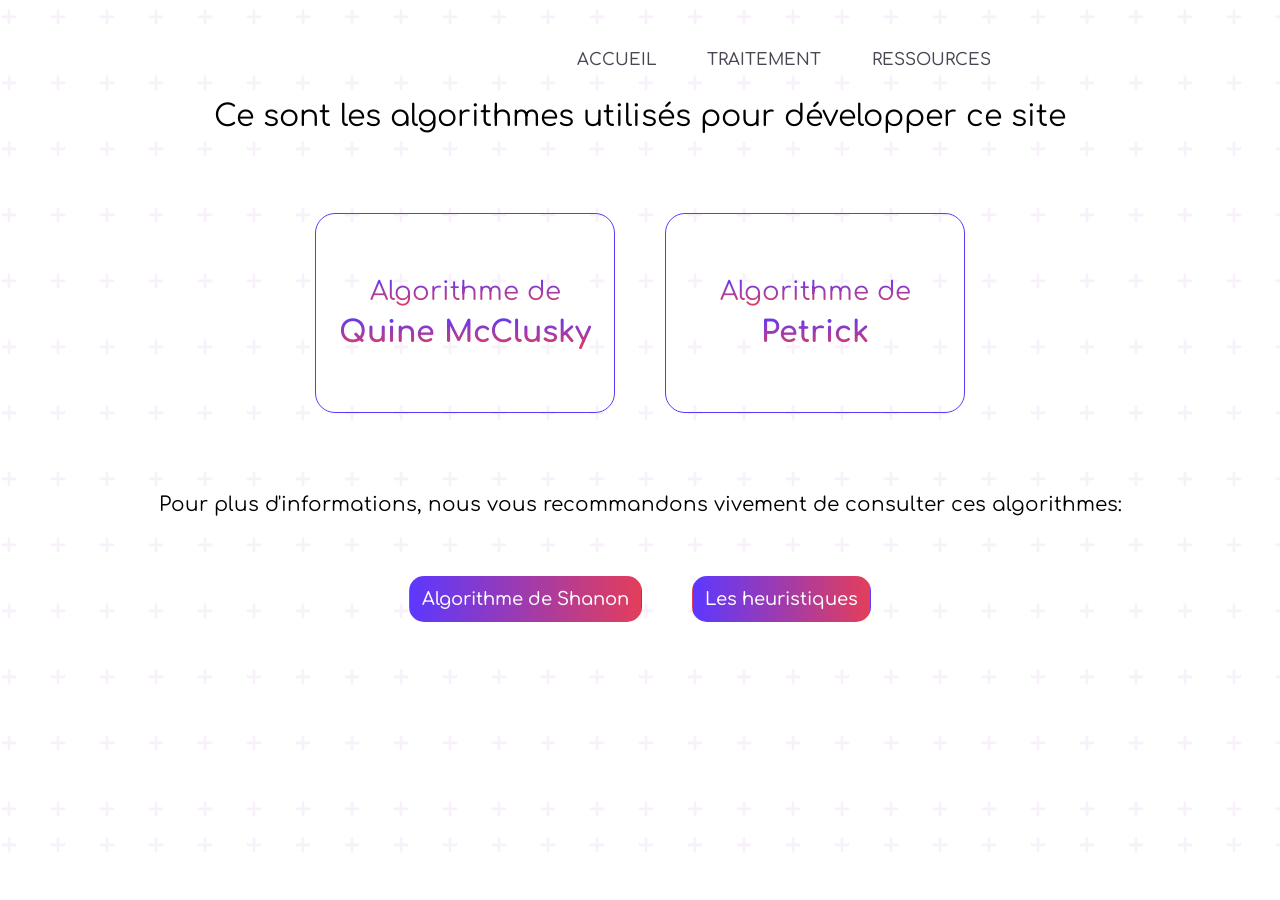
<file: Code source/Page ressource/index.html>
<!DOCTYPE html>
<html lang="en">
  <head>
    <meta charset="UTF-8" />
    <meta http-equiv="X-UA-Compatible" content="IE=edge" />
    <meta name="viewport" content="width=device-width, initial-scale=1.0" />
    <title>OPTIMUM-Ressources</title>
    <link rel="stylesheet" href="styles.css" />
  </head>
  <body>
    <nav class="navbar">
      <ul>
        <li><a href="../acceuil/accueil.html">ACCUEIL</a></li>
        <li><a href="../traitement/traitement.html">TRAITEMENT</a></li>
        <li><a href="../Page ressource/index.html">RESSOURCES</a></li>
      </ul>
    </nav>

    <div
      style="
        display: flex;
        flex-direction: column;
        justify-content: space-between;
        gap: 50px 0;
      "
    >
      <p style="font-size: 30px; text-align: center">
        Ce sont les algorithmes utilisés pour développer ce site
      </p>
      <div class="cards">
        <div id="cardOne" class="card">
          <p class="gradient-text text-algo">Algorithme de</p>
          <p class="gradient-text text-algo-name">Quine McClusky</p>
        </div>
        <div id="cardTwo" class="card">
          <p class="gradient-text text-algo">Algorithme de</p>
          <p class="gradient-text text-algo-name">Petrick</p>
        </div>
      </div>
      <p style="font-size: 20px; text-align: center; margin-top: 30px">
        Pour plus d'informations, nous vous recommandons vivement de consulter
        ces algorithmes:
      </p>
      <div class="buttons">
        <a
          href="https://fr.wikipedia.org/wiki/Codage_de_Shannon-Fano#:~:text=Le%20codage%20de%20Shannon%2DFano,optimal%2C%20contrairement%20%C3%A0%20ce%20dernier."
          id="btnTwo"
          class="btn-gradient"
          style="text-decoration: none"
          >Algorithme de Shanon</a
        >
        <a
          href="https://www.polytech.umontpellier.fr/pravo/cours/Synthese/Diaporam6-pdf/syn2_optimisation.pdf"
          id="btnOne"
          class="btn-gradient"
          style="text-decoration: none"
          >Les heuristiques</a
        >
      </div>
    </div>

    <!-- The Modal -->
    <div id="myModalOne" class="modal">
      <!-- Modal content -->
      <div class="modal-content">
        <p class="modal-algo modal-algo">Algorithme de</p>
        <p class="gradient-text modal-algo-name">Quine-McCuluskey</p>
        <p>
          <br /><br />
          &nbsp &nbsp &nbsp La procédé
          <span style="color: rgba(92, 56, 255, 1)">Quine-McCluskey</span> (ou
          procédé selon la impliquants premiers) est l'algorithme développé par
          Willard Van Orman Quine et Edward McCluskey qui est utilisé dans
          combinant réseaux en deux niveaux de logique à la minimisation d'une
          fonction booléenne n les variables. La méthode est fonctionnellement
          identique à la Karnaugh, mais sa forme de tableau rend plus efficace à
          apporter à l'ordinateur; en outre, il offre également un moyen
          déterministe pour tester la minimisation d'une fonction booléenne.
          <br />
          <br />
          Le procédé comprend deux étapes: <br />

          &nbsp &nbsp &nbsp 1- Identifier tous impliquants premiers de la
          fonction. <br />
          &nbsp &nbsp &nbsp 2- Ramenez les impliquants premiers d'une table pour
          obtenir la première fonction essentielle impliquante. <br /><br />

          <span>COMPLEXITÉ:</span> <br />
          &nbsp &nbsp &nbsp Bien qu'il soit plus pratique que les cartes
          Karnaugh pour les fonctions avec plus de 4 variables, la méthode
          Quine-McCluskey a cependant une gamme limitée d'utilisation, car le
          problème que les résout algorithme (la satisfiabilité booléenne) est
          NP-dur: Son exécution pousse de façon exponentielle comme le nombre
          d'entrées. On peut montrer que pour une fonction n les variables de la
          limite supérieure du nombre d'impliquants premiers est 3n/n. si n = 32
          il peut y avoir plus de 6,5 * 10^15 impliquants premiers. Par
          conséquent, les fonctions avec un grand nombre de variables booléennes
          doivent être réduites au minimum par des méthodes heuristiques, tels
          que le minimiseur logique Espresso (logique heuristique Espresso
          minimiseur). <br /><br />

          <span>MÉTHODE:</span> <br />
          &nbsp &nbsp &nbsp La méthode consiste en deux phases principales: la
          recherche des impliquants premiers et la recherche ultérieure de la
          couverture optimale. Considérons la minimisation sous forme de somme
          de produits (SOP également connu, d'après le sigle Somme des
          produits), Mais le tout est facilement extensible à la forme du
          produit des sommes (ou POS, produit des sommes). <br />
          &nbsp &nbsp &nbsp Dans la première phase est applique systématiquement
          la simplification du type: <br />
          à savoir la distributivité du produit par rapport à la somme, où P
          indique un produit terme (minterm). De toute évidence, le procédé est
          également extensible à des fonctions non complètement spécifiés et
          également à des circuits à sorties multiples. La première phase
          comprend les étapes consistant à: <br />
          &nbsp &nbsp &nbsp 1- tous les tableaux minterms de la fonction sous
          forme binaire, dans l'ordre croissant en ce qui concerne la table de
          vérité. <br />
          &nbsp &nbsp &nbsp 2- comparer entre eux tous les termes de façon
          exhaustive: elle simplifie les termes qui diffèrent par un seul bit
          (distance de Hamming de unitaire) et la marque, car ils ont contribué
          à la création d'un implicant. <br />
          &nbsp &nbsp &nbsp 3- puis créer une nouvelle table avec tous les
          termes de l'article qui sont délimités à partir de la première table,
          puis répéter l'étape 2). <br />
          &nbsp &nbsp &nbsp 4- le processus se termine lorsque vous ne pouvez
          plus faire des réductions. <br />
          &nbsp &nbsp &nbsp Au point de la construction de la table, il est
          facile de voir que nous ne comparons pas nécessairement tous les
          termes entre eux, mais en fait que les termes adjacents qui diffèrent
          par un seul bit dans le tableau 1. regrouper ensuite les termes qui
          ont un nombre égal de 1 dans le minterm. <br /><br />
          <span>exemple</span> <br />
          Que ce soit en raison de la fonction suivante: <br /><br />
          <span style="color: rgba(92, 56, 255, 1)"
            >Étape 1: la première table référençant</span
          >
          <br />
          <img src="img/Tab1.JPG" alt="Tab1" /> <br />
          <span style="color: rgba(92, 56, 255, 1)">Étape 2: Comparaison</span>
          <br />
          &nbsp &nbsp &nbsp Nous voyons de la table que le minterm 1 ne doit
          être comparée à la minterm 9, qui a deux 1 dans son produit et non
          avec les autres qui diffèrent par deux bits. En comparant les minterm
          avec 1 à 9, nous voyons que ne diffèrent que dans le premier bit: la
          première ligne de la table suivante doit donc simplifier -001
          précisément le premier bit. La comparaison de 1 à 12 ne sont pas
          compatibles car les deux minterms diffèrent pas par un seul bit. A
          l'inverse 9 compare à 11 et 13, mais pas avec 14 et 12 contre 13 et 14
          mais pas avec 11. Enfin, 11, 13, 14 sont confrontés à 15. Le résultat
          final est indiqué dans le tableau suivant: <br />
          <img src="img/Tab2.JPG" alt="Tab2" /> <br />
          <span style="color: rgba(92, 56, 255, 1)"
            >Étape 2: Réduction encore</span
          >
          <br />
          &nbsp &nbsp &nbsp Bien sûr, nous devons réduire encore aussi longtemps
          que vous le pouvez. Dans ce cas, nous ne pouvons comparer avec 9,11
          13,15 qui diffèrent pour le second bit et 12,13 avec 14,15 qui ne
          diffèrent que dans le troisième bit: <br />
          <img src="img/Tab3.JPG" alt="Tab3" /> <br />
          <span style="color: rgba(92, 56, 255, 1)"
            >Étape 3: la première sélection impliquant</span
          >
          <br />
          &nbsp &nbsp &nbsp À ce stade, aucune autre réduction possible.
          <br /><br />
          <span>COUVERTURE:</span> <br />
          &nbsp &nbsp &nbsp La deuxième étape concerne les impliquants de choix
          optimal. Pour ce faire, nous construisons une table ladite table de
          couverture qui consiste en une matrice dans laquelle les indices de
          ligne représentant les premiers impliquants identifiés, alors que les
          indices des colonnes représentent tous les minterms de la fonction. La
          couverture des éléments tableau sont cases marquées 1 si ce qui
          implique Il couvre la j-ème minterm, ils sont par ailleurs 0. Sinon,
          il vous suffit d'utiliser un « x » pour identifier que celui de la
          table. <br />
          <img src="img/Tab4.JPG" alt="Tab4" /> <br /><br />
          <span>exemple</span> <br />
          <img src="img/Tab5.JPG" alt="Tab5" /> <br /><br />
          Apartir de la table, on peut déduire la forme canonique la fonction
          sous la forme de somme de produits (disjonctive) en ajoutant
          simplement le minterms avec une sortie « 1 » (mais en omettant ceux
          avec une sortie ne se soucient pas "-"). <br />
          La fonction, bien sûr, ne sont pas en forme minimale. Ainsi, pour
          réduire au minimum, sont présentés sur une table tous les minterms
          avec sortie « 1 » (incluant également ceux qui ont le ne se soucient
          pas en tant que sortie), les trier dans des classes en fonction du
          nombre de présents « 1 » dans chaque minterm:
          <img src="img/Tab6.JPG" alt="Tab6" /> <br /><br />
          À ce stade, vous pouvez commencer à combiner les minterms ensemble. Si
          deux minterms, appartenant à différentes classes, une distance de
          Hamming égal à 1 (à savoir diffèrent par une seule variable), alors
          ils peuvent être joints, en insérant dans la variable se trouve pas
          dans une commune ne se soucient pas. Les minterms qui ne peuvent être
          combinés entre eux sont indiqués dans l'exemple d'un astérisque ( « *
          »). Une fois épuisé toutes les impliquants du 4ème ordre, il est passé
          à la simplification possible de celles du 3e ordre, où dans ce cas
          doivent être reliés entre eux avec les minterms Hamming distance égale
          à 2. A la fin, nous arrivons à la table suivante: <br />
          <img src="img/Tab7.JPG" alt="Tab7" /> <br /><br />
          <span style="color: rgba(92, 56, 255, 1)"
            >Étape 2: la première table référençant</span
          >
          <br />
          Une fois la recherche des impliquants premiers, ceux-ci sont présentés
          dans un tableau, l'écriture sur les lignes et les colonnes impliquant
          les minterms. <br />
          <img src="img/Tab8.JPG" alt="Tab8" /> <br /><br />
          Afin de procéder au choix de la toiture appliquer les critères
          suivants: <br />

          &nbsp &nbsp &nbsp - Ligne de dominance: la ligne i domine la ligne j
          si le sous-entendu Pi couvre toutes les minterms qui couvre le plus Pj
          impliquant au moins un. <br />
          &nbsp &nbsp &nbsp - Colonne de dominance: La s colonne domine la
          colonne j si la mj minterm est couvert par les impliquant qui me a
          couvert au moins un plus. <br />
          &nbsp &nbsp &nbsp - Choix de l'implicant essentiel : Un sous-entendu
          est appelée essentiel si un marquage apparaissant dans une colonne est
          recouverte d'une seule ligne. Dans ce cas, comportant l'addition de
          toutes les couvertures et vous supprimez la ligne et toutes les
          colonnes dans lesquelles il y a un dell'implicante.Nell'esempio
          marquant la première sous-entendu est essentiel, car il est le seul à
          couvrir minterm 4.Le en va de même pour le second sous-entendu que
          couvre la minterm 9 et pour le quatrième sous-entendu que le couvre
          minterm 15. <br />
          Dans ce cas, le troisième impliquant l'ancien peut être couvert par le
          second, le premier et le quatrième, il est donc pas indispensable.
          Dans certains cas, des situations surgissent où les cartes cycliques
          ne sont pas présentes conditions de domination ni de essentialité, qui
          devraient être utilisés pour d'autres procédures de simplification.
          Une façon systématique et efficace est représenté par Procédé de
          Petrick. Dans cet exemple, la première impliquant coinvologono
          essentiel tous minterms, donc il n'y a pas besoin de combiner
          l'essentiel avec ceux impliquant non essentiels. <br />

          &nbsp &nbsp &nbsp Les équations dérivées sont fonctionnellement
          équivalents équation d'origine. <br />

          <br /><br />&nbsp &nbsp &nbsp<span>SOURCE:</span>
          <a href="https://boowiki.info"> BookWiki</a><br />
        </p>
      </div>
    </div>

    <div id="myModalTwo" class="modal">
      <!-- Modal content -->
      <div class="modal-content">
        <p class="modal-algo">Algorithme de</p>
        <p class="gradient-text modal-algo-name">Petrick</p>
        <br /><br />
        <p>
          &nbsp &nbsp &nbsp La procédé de
          <span style="color: rgba(92, 56, 255, 1)">Petrick</span> est une
          résolution de l'algorithme minterms contenue dans une table de ce qui
          implique première formée avec le Procédé Quine-McCluskey. Cette
          méthode, ce qui simplifie la couverture de transposition sous forme
          algébrique, il est peu pratique pour les très grandes tables, car il
          évalue toutes les solutions possibles, mais il est facilement
          réalisable dans un ordinateur à l'aide d'algorithmes branch and bound.
          <br />
          <br />
          Le procédé fonctionne en procédant comme suit: <br />

          &nbsp &nbsp &nbsp 1- Réduction des impliquants premiers de la table en
          supprimant les lignes contenant des impliquants premiers essentiels
          (et leurs colonnes respectives) <br />
          &nbsp &nbsp &nbsp 2- Le marquage des lignes de la table réduite (, , ,
          , etc.) <br />
          &nbsp &nbsp &nbsp 3- Construction d'une fonction logique cela est vrai
          lorsque toutes les colonnes sont couvertes ( Il est constitué par un
          produit de sommes, dans lequel chaque terme de la somme est de la
          forme , quand représenter une rangée qui couvre la colonne ) <br />
          &nbsp &nbsp &nbsp 4- Minimisation des en somme de produits en
          appliquant l'équivalence (Chaque terme dans le résultat est une
          solution, qui est un ensemble de lignes qui couvre tous les minterms
          du tableau) <br />
          &nbsp &nbsp &nbsp 5- Détermination des solutions minimales identifiant
          les termes qui contiennent le moins de impliquants premiers <br />
          &nbsp &nbsp &nbsp 6- Comptez le nombre de littéraux dans chacune
          impliquant d'abord des termes trouvés précédemment et la recherche du
          nombre total de littéraux <br />
          &nbsp &nbsp &nbsp 7- La sélection des termes formés par le plus petit
          nombre de littéraux et d'écrire les sommes correspondantes des
          impliquants premiers. <br />
          <br />
          <span>exemple</span> <br />
          Supposons qu'il veut réduire la fonction suivante: <br />

          en utilisant la Procédé Quine-McCluskey Vous arrivez à la table
          suivante de impliquants premiers:
          <img src="img/Tab9.JPG" alt="Tab9" /> <br /><br />

          &nbsp &nbsp &nbsp Sur la base de la coque marquée par un X dans le
          tableau ci-dessus, nous pouvons obtenir le produit suivant des sommes
          des lignes, où les lignes sont ajoutées et les colonnes multipliées:
          <br />
          Utilisation de la distribution de biens et: équivalences <br />

          &nbsp &nbsp &nbsp l'expression précédente est simplifiée et
          transformée en une somme de produits comme suit: <br />
          En appliquant l'équivalence: <br />

          &nbsp &nbsp &nbsp l'expression est encore réduite, devenant ainsi:
          <br />

          &nbsp &nbsp &nbsp À ce stade, nous choisissons les produits avec le
          moins de termes, qui, dans cet exemple sont: <br />

          &nbsp &nbsp &nbsp Enfin, nous choisissons les termes avec le moins
          nombre total de littéraux; Par conséquent, les deux produits se
          développent à la fois dans le littéral 6 Total. <br />

          <br /><br />&nbsp &nbsp &nbsp<span>SOURCE:</span>
          <a href="https://boowiki.info"> BookWiki</a><br />
        </p>
      </div>
    </div>

    <script src="./script.js"></script>
  </body>
</html>
</file>
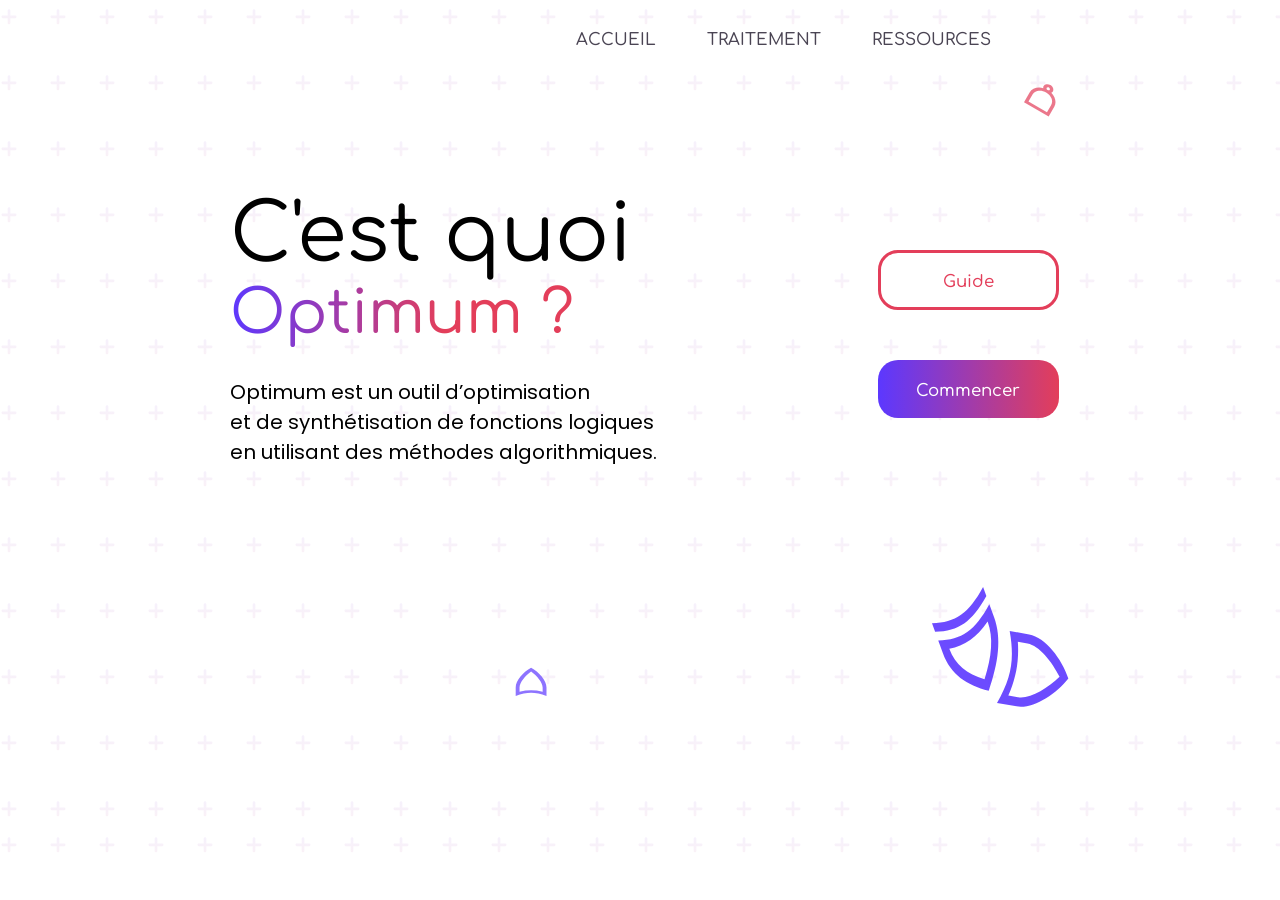
<file: Produit final/OPTIMUM.html>
<!DOCTYPE html>
<html lang="en">
  <head>
    <title>OPTIMUM-Accueil</title>
    <link rel="stylesheet" href="../Code source/acceuil/styles/style.css" />
    <link
      href="https://fonts.googleapis.com/css2?family=Comfortaa:wght@500&display=swap"
      rel="stylesheet"
    />
    <link
      href="https://fonts.googleapis.com/css2?family=Comfortaa:wght@500&family=Poppins:wght@500&display=swap"
      rel="stylesheet"
    />
  </head>
  <body>
    <header>
      <ul>
        <li><a href="../Code source/acceuil/accueil.html">ACCUEIL</a></li>
        <li>
          <a href="../Code source/traitement/traitement.html">TRAITEMENT</a>
        </li>
        <li>
          <a href="../Code source/Page ressource/index.html">RESSOURCES</a>
        </li>
      </ul>
    </header>
    <img id="or2" src="../Code source/acceuil/images/or.svg" />
    <img id="nand" src="../Code source/acceuil/images/nand.svg" />
    <div id="main">
      <img id="nand2" src="../Code source/acceuil/images/nand.svg" />
      <div id="title">
        <div id="title1">C'est quoi</div>
        <div id="title2">Optimum ?</div>
        <div id="title3">Optimum est un outil d’optimisation</div>
        <div id="title3">et de synthétisation de fonctions logiques</div>
        <div id="title3">en utilisant des méthodes algorithmiques.</div>
      </div>
      <div id="video">
        <div id="bouton">
          <a href="../Code source/guide/guide.html">Guide</a>
        </div>
        <div id="bouton2">
          <a href="../Code source/traitement/traitement.html">Commencer</a>
        </div>
      </div>
    </div>
    <div id="portes">
      <img id="porte" src="../Code source/acceuil/images/Group 110.svg" />
      <img id="or" src="../Code source/acceuil/images/or.svg" />
    </div>
  </body>
</html>
</file>
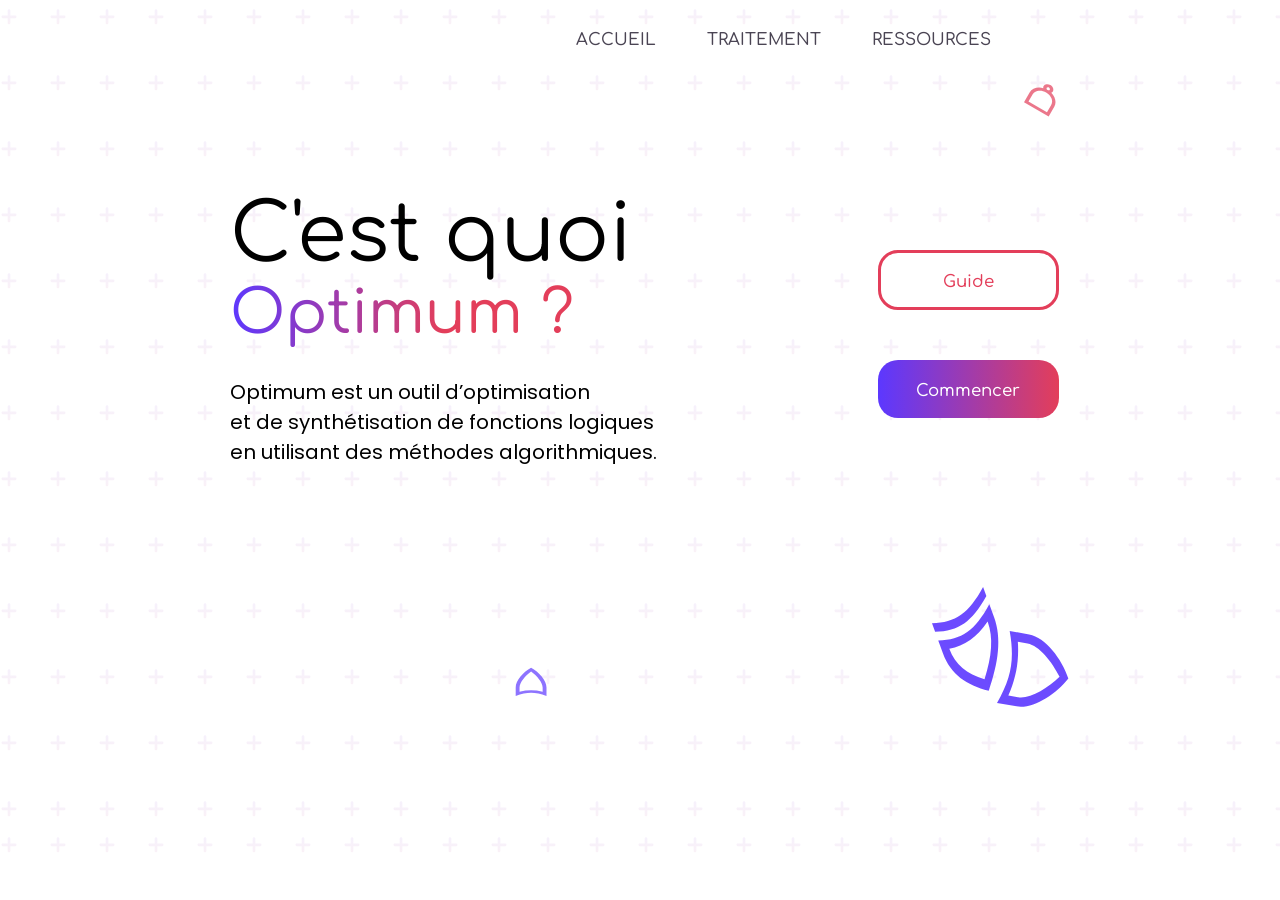
<file: Code source/acceuil/accueil.html>
<!DOCTYPE html>
<html lang="en">
  <head>
    <title>OPTIMUM-Accueil</title>
    <link rel="stylesheet" href="./styles/style.css" />
    <link
      href="https://fonts.googleapis.com/css2?family=Comfortaa:wght@500&display=swap"
      rel="stylesheet"
    />
    <link
      href="https://fonts.googleapis.com/css2?family=Comfortaa:wght@500&family=Poppins:wght@500&display=swap"
      rel="stylesheet"
    />
  </head>
  <body>
    <header>
      <ul>
        <li><a href="accueil.html">ACCUEIL</a></li>
        <li><a href="../traitement/traitement.html">TRAITEMENT</a></li>
        <li><a href="../Page ressource/index.html">RESSOURCES</a></li>
      </ul>
    </header>
    <img id="or2" src="../acceuil/images/or.svg" />
    <img id="nand" src="../acceuil/images/nand.svg" />
    <div id="main">
      <img id="nand2" src="../acceuil/images/nand.svg" />
      <div id="title">
        <div id="title1">C'est quoi</div>
        <div id="title2">Optimum ?</div>
        <div id="title3">Optimum est un outil d’optimisation</div>
        <div id="title3">et de synthétisation de fonctions logiques</div>
        <div id="title3">en utilisant des méthodes algorithmiques.</div>
      </div>
      <div id="video">
        <div id="bouton"><a href="../guide/guide.html">Guide</a></div>
        <div id="bouton2">
          <a href="../traitement/traitement.html">Commencer</a>
        </div>
      </div>
    </div>
    <div id="portes">
      <img id="porte" src="../acceuil/images/Group 110.svg" />
      <img id="or" src="../acceuil/images/or.svg" />
    </div>
  </body>
</html>
</file>
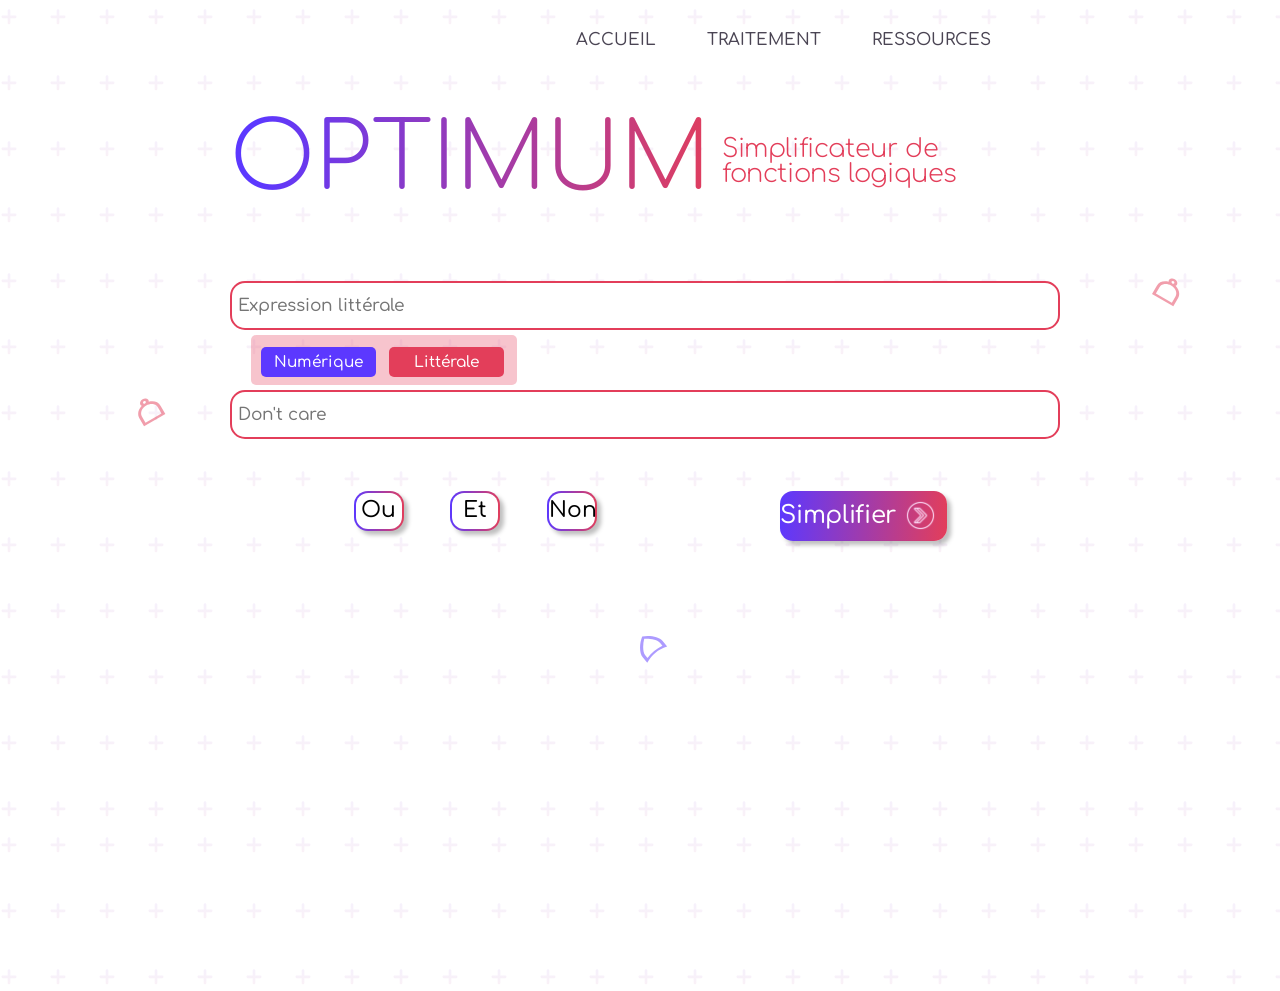
<file: Code source/traitement/traitement.html>
<!DOCTYPE html>
<html lang="en">
  <head>
    <meta charset="UTF-8" />
    <meta http-equiv="X-UA-Compatible" content="IE=edge" />
    <meta name="viewport" content="width=device-width, initial-scale=1.0" />
    <title>OPTIMUM - Traitement</title>
    <link rel="stylesheet" href="./styles/traitement1.css" />
    <link rel="preconnect" href="https://fonts.googleapis.com" />
    <link rel="preconnect" href="https://fonts.gstatic.com" crossorigin />
    <link
      href="https://fonts.googleapis.com/css2?family=Comfortaa:wght@500&family=Varela+Round&display=swap"
      rel="stylesheet"
    />
    <link rel="preconnect" href="https://fonts.googleapis.com" />
    <link rel="preconnect" href="https://fonts.gstatic.com" crossorigin />
    <link
      href="https://fonts.googleapis.com/css2?family=Poppins:wght@500&display=swap"
      rel="stylesheet"
    />
    <link
      href="https://fonts.googleapis.com/icon?family=Material+Icons"
      rel="stylesheet"
    />
    <link
      rel="stylesheet"
      href="https://cdnjs.cloudflare.com/ajax/libs/font-awesome/4.7.0/css/font-awesome.min.css"
    />

    <link
      rel="stylesheet"
      href="https://cdnjs.cloudflare.com/ajax/libs/font-awesome/6.0.0/css/all.min.css"
    />
    <link
      rel="stylesheet"
      href="https://cdnjs.cloudflare.com/ajax/libs/font-awesome/6.0.0/css/all.min.css"
    />
    <link
      rel="stylesheet"
      href="https://cdnjs.cloudflare.com/ajax/libs/font-awesome/6.1.1/css/all.min.css"
    />
  </head>
  <body>
    <header>
      <ul>
        <li><a href="../acceuil/accueil.html">ACCUEIL</a></li>
        <li><a href="traitement.html">TRAITEMENT</a></li>
        <li><a href="../Page ressource/index.html">RESSOURCES</a></li>
      </ul>
    </header>

    <section id="main">
      <div id="nom">
        <h1>OPTIMUM</h1>
        <h5>
          Simplificateur de <br />
          fonctions logiques
        </h5>
      </div>
      <div class="container">
        <input
          type="text"
          name="fonction"
          placeholder="Expression littérale"
          id="fonction"
          class="input use-keyboard-input"
        />

        <img src="./styles/images/icons8-close.svg" class="clearfunc" />
        <div class="containerchoix">
          <div class="choix">
            <!--<i class="fa-solid fa-keyboard"></i> -->

            <button id="numerique" class="btn">Numérique</button>

            <button id="litterale" class="btn">Littérale</button>
          </div>
        </div>

        <input
          type="text"
          name="fonction"
          placeholder="Don't care"
          id="dontcare"
          class="input use-keyboard-input"
        />
        <img src="./styles/images/icons8-close.svg" class="cleardont" />
        <div class="btnContainer">
          <div class="logicbtn">
            <button class="logic" id="ou">Ou</button>
            <button class="logic" id="et">Et</button>
            <button class="logic" id="non">Non</button>
          </div>

          <button id="simplifier">
            Simplifier
            <img src="./styles/images/enter.svg" alt="next" id="entrer" />
          </button>
        </div>
      </div>

      <svg
        id="nor1"
        width="32"
        height="33"
        viewBox="0 0 32 33"
        fill="none"
        xmlns="http://www.w3.org/2000/svg"
      >
        <path
          d="M0 18.2671L24.6661 32.5081L30.2703 22.8012C32.6731 18.6394 31.4939 12.9919 27.2696 8.77339C27.8581 8.46606 28.5167 8.0374 28.8669 7.43072C29.4243 6.46532 29.4716 5.25813 28.9984 4.07473C28.5252 2.89133 27.5702 1.82865 26.3437 1.12047C25.1171 0.412298 23.7193 0.116634 22.4578 0.298522C21.1964 0.480411 20.1745 1.12495 19.6172 2.09036C19.2669 2.69704 19.1689 3.40082 19.2531 4.14508C13.4876 2.59597 8.00707 4.39844 5.60425 8.56025L0 18.2671ZM4.48432 17.6205L8.68751 10.3404C9.80226 8.40956 11.8459 7.12048 14.3688 6.7567C16.8917 6.39292 19.6873 6.98425 22.1405 8.4006C24.5937 9.81696 26.5035 11.9423 27.45 14.3091C28.3964 16.6759 28.3018 19.0903 27.1871 21.0211L22.9839 28.3012L4.48432 17.6205ZM22.7004 3.87048C23.0507 3.2638 24.1718 3.10215 24.9426 3.54719C25.7134 3.99222 26.134 5.04392 25.7837 5.6506C25.5979 5.9724 25.2573 6.18725 24.8368 6.24788C24.4163 6.30851 23.9504 6.20995 23.5415 5.97389C22.7707 5.52886 22.3502 4.47716 22.7004 3.87048Z"
          fill="#E33E5A"
          fill-opacity="0.5"
        />
      </svg>
      <svg
        id="nor2"
        width="32"
        height="33"
        viewBox="0 0 32 33"
        fill="none"
        xmlns="http://www.w3.org/2000/svg"
      >
        <path
          d="M7.01172 32.5079L31.6778 18.267L26.0735 8.56013C23.6707 4.39833 18.1902 2.59585 12.4247 4.14496C12.4528 3.4816 12.4109 2.69692 12.0606 2.09024C11.5032 1.12484 10.4814 0.480291 9.21997 0.298403C7.95852 0.116514 6.56074 0.41218 5.33414 1.12036C4.10754 1.82853 3.1526 2.89121 2.67939 4.07461C2.20618 5.25801 2.25347 6.4652 2.81084 7.4306C3.16111 8.03728 3.7216 8.47405 4.40824 8.77327C0.183941 12.9918 -0.995347 18.6393 1.40747 22.8011L7.01172 32.5079ZM8.69392 28.3011L4.49073 21.021C3.37598 19.0902 3.28141 16.6758 4.22783 14.309C5.17425 11.9422 7.08413 9.81684 9.53733 8.40049C11.9905 6.98413 14.7861 6.3928 17.309 6.75658C19.8319 7.12036 21.8755 8.40944 22.9903 10.3403L27.1935 17.6204L8.69392 28.3011ZM5.8941 5.65048C5.54384 5.0438 5.96439 3.9921 6.7352 3.54707C7.50602 3.10204 8.6271 3.26368 8.97736 3.87036C9.16316 4.19216 9.17892 4.59456 9.02118 4.98903C8.86344 5.38349 8.54513 5.73772 8.13626 5.97378C7.36545 6.41881 6.24437 6.25716 5.8941 5.65048Z"
          fill="#E33E5A"
          fill-opacity="0.5"
        />
      </svg>
      <svg
        id="or"
        width="33"
        height="33"
        viewBox="0 0 33 33"
        fill="none"
        xmlns="http://www.w3.org/2000/svg"
      >
        <path
          d="M8.65234 32.3988C14.8769 21.7917 20.8184 16.8939 32.4184 12.8076L27.043 6.28674C22.5635 0.852691 11.2466 -0.770369 2.61742 0.867002C-0.636398 9.02523 -1.20252 20.4439 3.27696 25.8779L8.65234 32.3988ZM8.93541 26.6895L6.24772 23.429C3.11208 19.6252 3.2679 10.7352 5.03634 3.80139C12.1802 3.38847 20.9366 4.93181 24.0722 8.73564L26.7599 11.9961C19.4156 15.4948 13.7712 20.1477 8.93541 26.6895Z"
          fill="#5C38FF"
          fill-opacity="0.5"
        />
      </svg>
      <script src="./src/traitement.js"></script>
    </section>
  </body>
</html>
</file>
<file: Code source/Page ressource/styles.css>
@import url('https://fonts.googleapis.com/css2?family=Comfortaa:wght@300;400;500;700&display=swap');
@import url('https://fonts.googleapis.com/css2?family=Poppins:wght@100;200;300;400;500;600;700&display=swap');

* {
    margin: 0;
    padding: 0;
    box-sizing: border-box;
    font-family: 'Comfortaa', sans-serif;
}

body {
    height: 100vh;
    background: url("../acceuil/images/Background.svg");

}

.navbar {
    height: 100px;
    padding: 20px 10px;
    display: flex;
    justify-content: space-between;
}

.nav-items {
    display: flex;
    align-items: center;
    list-style-type: none;
    gap: 0 50px;
    padding: 0 80px;
}

.nav-link {
    text-decoration: none;
    position: relative;
    color: black;
    padding: 12px;
    display: block;
    text-align: center;
    width: 150px;
}

.nav-link:hover {
    background: linear-gradient(180deg, rgba(92,56,255,1) 0%, rgba(227,62,90,1) 100%) border-box;
    color: #fff;
    padding: 12px;
    border: 0.1px solid transparent;
    border-radius: 15px;
}

.nav-link::before {
    content:"";
    position:absolute;
    top:0;
    left:0;
    right:0;
    bottom:0;
    border-radius: 15px; /*1*/
    border: 3px solid transparent; /*2*/
    background: linear-gradient(180deg, rgba(92,56,255,1) 0%, rgba(227,62,90,1) 100%) border-box;
    -webkit-mask: /*4*/
     linear-gradient(#fff 0 0) padding-box, 
     linear-gradient(#fff 0 0);
  -webkit-mask-composite: xor; /*5'*/
          mask-composite: exclude; /*5*/
}

.home-body {
    display: flex;
    justify-content: space-around;
    align-items: center;
}

.home-body .home-left {
    display: flex;
    flex-direction: column;
    gap: 30px 0;
    padding: 0px 100px 50px;
}

.home-body .home-left .title {
    font-size: 40px;
    font-weight: 300;
    color: #4A4453;
}

.gradient-text {
    background: linear-gradient(180deg, rgba(92,56,255,1) 0%, rgba(227,62,90,1) 100%);
    -webkit-background-clip: text;
    -webkit-text-fill-color: transparent;
}

.home-body .home-left .desc {
    font-size: 16px;
}

.home-body .home-right {
    display: flex;
    flex-direction: column;
    justify-content: center;
    align-items: center;
    gap: 30px 0;
    padding-top: 50px;
}

.home-body .home-right .card {
    width: 330px;
    height: 355px;
    background: url("./img/book.png") no-repeat;
    display: inline-block;
}
.home-body .home-right .card:hover {
    background: url("./img/bookred.png") no-repeat;
}

.btn-gradient {
    background: linear-gradient(90deg, rgba(92,56,255,1) 0%, rgba(227,62,90,1) 100%);
    color: #fff;
    font-size: 18px;
    padding: 12px;
    border: 0.1px solid transparent;
    border-radius: 15px;
    cursor: pointer;
}

/* The Modal (background) */
.modal {
    display: none; /* Hidden by default */
    position: fixed; /* Stay in place */
    z-index: 1; /* Sit on top */
    left: 0;
    top: 0;
    width: 100%; /* Full width */
    height: 100%; /* Full height */
    overflow: auto; /* Enable scroll if needed */
    background-color: rgb(0,0,0); /* Fallback color */
    background-color: rgba(0,0,0,0.4); /* Black w/ opacity */
  }
  
  /* Modal Content/Box */
  .modal-content {
    background-color: #fefefe;
    margin: 7% auto; /* 15% from the top and centered */
    padding: 20px 50px;
    border: 1px solid #888;
    width: 80%; /* Could be more or less, depending on screen size */
  }
  .modal-content p {
    font-family: 'Poppins', sans-serif;
    font-weight: 500;
  }

  .modal-content p span {
    color: #E33E5A; 
    font-weight: 700 !important;
  }

  .modal-content .btn-container {
      display: flex;
      justify-content: flex-end;
  }

  .modal-content .btn-container .modal-btn {
      background-color: #E33E5A;
      color: #1D0F33;
      font-size: 20px;
      border-radius: 5px;
      border: transparent;
      padding: 7px 15px;
      cursor: pointer;
  }

  .buttons {
      margin-top: 10px;
      display: flex;
      gap: 0 50px;
      justify-content: center;
      align-items: center;
  }
  .cards {
    margin-top: 30px;
    display: flex;
    gap: 0 50px;
    justify-content: center;
    align-items: center;
    text-align: center;
}

.cards .card {
    display: flex;
    flex-direction: column;
    justify-content: center;
    align-items: center;
    border: 1px solid rgba(92,56,255,1);
    height: 200px;
    width: 300px;
    border-radius: 20px;
    padding: 20px;
    cursor: pointer;
}

.cards .text-algo {
    font-size: 26px;
}

.cards .text-algo-name {
    margin-top: 10px;
    font-size: 30px;
    font-weight: bold;
}

.modal-algo {
    font-size: 30px
}

.modal-algo-name {
    font-size: 36px;
}


@keyframes bgimage1 {

    0% {
        background-image: url("img/Pic1.jpg");
    }

    33% {
        background-image: url("img/Pic1.jpg");
    }

    66% {
        background-image: url("img/Pic2.png");
    }

    100% {
        background-image: url("img/Pic3.png");
    }    
}

#cardOne:hover {
    -webkit-animation: bgimage1 4s infinite;
    animation: bgimage1 4s infinite;
    -webkit-animation-direction: alternate;
    animation-direction: alternate;
}
a {
    font-family: "Comfortaa", cursive;
    font-style: normal;
    font-weight: 500;
    font-size: 1.3vw;
    text-decoration: none;
    color: #4a4453;
  }
 ul a::after {
    content: "";
    display: block;
    background-color: #e33e5a;
    height: 5px;
    width: 0;
    left: 0;
    bottom: -10px;
    padding: 0;
    margin: 0;
    box-sizing: border-box;
    transition: 0.3s;
  }
 ul a:hover {
    color: black;
  }
 ul a:hover::after {
    width: 100%;
  }
  ul {
    position: relative;
    padding: 0;
    width: 40%;
    margin-left: 45%;
    top: 30px;
    display: flex;
    gap: 10%;
    list-style: none;
  }
  ul li {
    width: fit-content;
  }
  
#cardOne:hover > p {
    display: none;
}

@keyframes bgimage2 {

    0% {
        background-image: url("img/Pic4.jpg");
    }

    33% {
        background-image: url("img/Pic4.jpg");
    }

    66% {
        background-image: url("img/Pic5.jpg");
    }

    100% {
        background-image: url("img/Pic6.jpg");
    }    
}
#cardTwo:hover {
    -webkit-animation: bgimage2 5s infinite;
    animation: bgimage2 5s infinite;
    -webkit-animation-direction: alternate;
    animation-direction: alternate;
}

#cardTwo:hover > p {
    display: none;
}
</file>
<file: Code source/acceuil/styles/style.css>
* {
  margin: 0;
  padding: 0;
  box-sizing: border-box;
  font-family: "Comfortaa", sans-serif;
}
body {
background-image: url("../images/Background.svg");
}

#icon {
margin-top: 10px;
margin-left: 7%;
float: left;
}
#menu {
margin-top: 0px;
margin-right: 10%;
float: right;
}

#video a::after {
content: "";
display: block;
background-color: #e33e5a;
height: 5px;
width: 0;
left: 0;
bottom: -10px;
padding: 0;
margin: 0;
box-sizing: border-box;
transition: 0.3s;
}

#video a:hover::after {
width: 0%;
}
#bouton a {
  font-family: "Comfortaa", cursive;
  font-style: normal;
  font-weight: 500;
  font-size: 1.3vw;
  text-decoration: none;
  color: #e33e5a;
}

#bouton2 a {
  font-family: "Comfortaa", cursive;
  font-style: normal;
  font-weight: 500;
  font-size: 1.3vw;
  text-decoration: none;
  color: white;
}

a {
  font-family: "Comfortaa", cursive;
  font-style: normal;
  font-weight: 500;
  font-size: 1.3vw;
  text-decoration: none;
  color: #4a4453;
}
a::after {
  content: "";
  display: block;
  background-color: #e33e5a;
  height: 5px;
  width: 0;
  left: 0;
  bottom: -10px;
  padding: 0;
  margin: 0;
  box-sizing: border-box;
  transition: 0.3s;
}
a:hover {
  color: black;
}
a:hover::after {
  width: 100%;
}
ul {
  position: relative;
  padding: 0;
  width: 40%;
  margin-left: 45%;
  top: 30px;
  display: flex;
  gap: 10%;
  list-style: none;
}
ul li {
  width: fit-content;
}
#title {
float: left;
font-size: 50px;
font-family: "Comfortaa", cursive;
margin-bottom: 100px;
}
#title1 {
font-size: 80px;
font-family: "Comfortaa", cursive;
}

#title2 {
font-size: 60px;
background: linear-gradient(to right, #5c38ff, #e33e5a, #e33e5a);
-webkit-text-fill-color: transparent;
-webkit-background-clip: text;
font-family: "Comfortaa";
margin-bottom: 30px;
}

#title3 {
font-family: "Poppins";
font-size: 20px;
-webkit-background-clip: text;
}

#video {
margin-top: -120px;
display: flex;
flex-direction: column;
}
#main {
margin-top: 70px;
display: flex;
align-items: center;
justify-content: space-evenly;
flex-wrap: wrap;
}

#nand {
margin-left: 80%;
margin-top: 60px;
}

#nand2 {
display: none;
margin-left: 0px;
margin-top: 0px;
margin-right: -150px;
}

#porte {
float: right;
margin-right: 16%;
margin-top: 20px;
}
#or {
float: right;
margin-right: 30%;
margin-top: 100px;
}
#or2 {
display: none;
float: right;
margin-right: 60%;
margin-top: 0px;
}

#bouton{
text-align: center;
padding: 8px 30px;
font-weight: 300;
margin-top: 30px;
border: none;
border-radius: 20px;
font-family: 'Comfortaa';
font-size: 30px;
color: #e33e5a;
cursor: pointer;
background-color: white;
border: 3px solid #e33e5a;
margin-left: -5%;
margin-right: -5%;
margin-bottom: 20px;
}

#bouton2{
text-align: center;
padding: 10px 30px;
font-weight: 300;
margin-top: 30px;
border: none;
border-radius: 20px;
font-family: 'Comfortaa';
font-size: 30px;
color: white;
cursor: pointer;
background-image: linear-gradient(to right,#5c38ff,#e33e5a);
margin-left: -5%;
margin-right: -5%;
}

/*@media (max-width: 1000px) and (min-width: 601px) {
* {
  box-sizing: border-box;
  font-family: sans-serif;
}

body {
  background-image: url("./images/Background.svg");
}

#icon {
  margin-top: 10px;
  margin-left: 7%;
  float: left;
}
#menu {
  margin-top: 0px;
  margin-right: 10%;
  float: right;
}

#mode {
  display: none;
  margin-top: 0px;
  margin-right: 7%;
  float: right;
}
a {
  font-size: 15px;
}
ul {
  width: 80%;
  right: 0;
  left: 0;
  margin: 0 20%;
  padding: 0;
  display: flex;
  width: 100%;
}

#title {
  float: left;
  font-size: 50px;
  font-family: "Segoe UI", Tahoma, Geneva, Verdana, sans-serif;
  margin-bottom: 0;
}

#title1 {
  margin-top: -110px;
  font-size: 80px;
  font-family: "Comfortaa";
}

#title2 {
  background: linear-gradient(to right, #5c38ff, #e33e5a, #e33e5a);
  -webkit-text-fill-color: transparent;
  -webkit-background-clip: text;
  font-family: "Comfortaa";
  font-size: 60px;
  margin-bottom: 30px;
}

#title3 {
  font-family: "Poppins";
  font-size: 20px;
  -webkit-background-clip: text;
}

#video {
  margin-top: 0px;
  margin-left: 0px;
  display: flex;
  flex-direction: column;
}
#main {
  margin-top: 15px;
  display: flex;
  align-items: center;
  justify-content: space-evenly;
  flex-wrap: wrap;
}

#nand {
  margin-left: 80%;
  margin-top: 10px;
}

#nand2 {
  display: none;
  margin-left: 0px;
  margin-top: 0px;
  margin-right: -150px;
}

#porte {
  float: right;
  margin-right: 16%;
  margin-top: 20px;
}
#or {
  float: right;
  margin-right: 40%;
  margin-top: 100px;
}
#or2 {
  display: block;
  float: right;
  margin-right: 70%;
  margin-top: 0px;
}

#bouton {
  text-align: center;
  padding: 10px 15px;
  font-weight: 300;
  margin-top: 30px;
  border: none;
  border-radius: 20px;
  font-family: "Comfortaa";
  font-size: 30px;
  color: white;
  cursor: pointer;
  background-image: linear-gradient(to right, #5c38ff, #e33e5a);
  margin-left: 30%;
  margin-right: 30%;
}
}*/
/*@media (min-width: 1540px) {
* {
  box-sizing: border-box;
  font-family: sans-serif;
}
body {
  background-image: url("./images/Background.svg");
}

#icon {
  margin-top: 10px;
  margin-left: 7%;
  float: left;
}
#menu {
  display: none;
}
#mode {
  display: block;
  margin-top: 20px;
  margin-right: 10%;
  margin-left: 40px;
  float: right;
}
ul {
  position: absolute;
  margin-top: 2.5%;
  margin-bottom: 5%;
}

#title {
  float: left;
  font-size: 50px;
  font-family: "Segoe UI", Tahoma, Geneva, Verdana, sans-serif;
  margin-bottom: 0;
}

#title1 {
  margin-top: -110px;
  font-size: 80px;
  font-family: "Comfortaa";
}

#title2 {
  background: linear-gradient(to right, #5c38ff, #e33e5a, #e33e5a);
  -webkit-text-fill-color: transparent;
  -webkit-background-clip: text;
  font-family: "Comfortaa";
  font-size: 60px;
  margin-bottom: 30px;
}

#title3 {
  font-size: 20px;
  font-family: "Poppins";
  -webkit-background-clip: text;
}

#video {
  margin-top: 0px;
  margin-left: -5%;
  display: flex;
  flex-direction: column;
}
#main {
  margin-top: 15px;
  display: flex;
  align-items: center;
  justify-content: space-evenly;
  flex-wrap: wrap;
}
#nand {
  margin-left: 80%;
  margin-top: 60px;
}

#nand2 {
  display: block;
  margin-left: 0px;
  margin-top: 0px;
  margin-right: -150px;
}

#porte {
  float: right;
  margin-right: 16%;
  margin-top: 20px;
}
#or {
  float: right;
  margin-right: 40%;
  margin-top: 100px;
}
#or2 {
  display: block;
  float: right;
  margin-right: 60%;
  margin-top: 0px;
}
#bouton {
  text-align: center;
  padding: 10px 15px;
  font-weight: 300;
  margin-top: 30px;
  border: none;
  border-radius: 20px;
  font-family: "Comfortaa";
  font-size: 30px;
  color: white;
  cursor: pointer;
  background-image: linear-gradient(to right, #5c38ff, #e33e5a);
  margin-left: 30%;
  margin-right: 30%;
}
}*/
/*@media screen and (max-width: 600px) {
  a {
    font-size: 12px;
  }
  ul {
    right: 0;
    left: 0;
    margin: 0 10%;
    display: flex;
    width: 100%;
  }
  ul li {
    text-align: center;
  }
}*/
/*@media screen and (min-height: 916px) {
  ul {
      position: absolute;
      margin-top: 2.5%;
      margin-bottom: 5%;
    }
}*/
</file>
<file: Code source/traitement/styles/traitement1.css>
* {
  margin: 0;
  padding: 0;
}

a {
  font-family: "Comfortaa", cursive;
  font-style: normal;
  font-weight: 500;
  font-size: 1.3vw;
  text-decoration: none;
  color: #4a4453;
}
a::after {
  content: "";
  display: block;
  background-color: #e33e5a;
  height: 5px;
  width: 0;
  left: 0;
  bottom: -10px;
  padding: 0;
  margin: 0;
  box-sizing: border-box;
  transition: 0.3s;
}
a:hover {
  color: black;
}
a:hover::after {
  width: 100%;
}
ul {
  position: relative;
  padding: 0;
  width: 40%;
  margin-left: 45%;
  top: 30px;
  display: flex;
  gap: 10%;
  list-style: none;
}
ul li {
  width: fit-content;
}

#main {
  position: relative;
  width: 80%;
  height: 750px;
  margin: 5% 10%;
  padding: 0px;
  font-family: "Comfortaa";
  font-style: normal;
}
#nom {
  position: relative;
  width: 80%;
  height: 20%;
  top: 20px;
  padding: 0;
  margin: 2% 10%;
}
#nom h1 {
  width: 60%;
  font-weight: 300;
  position: relative;
  margin: 0;
  font-size: 7.2vw;
  background: linear-gradient(91.4deg, #5c38ff 5.43%, #e33e5a 99.5%);
  -webkit-background-clip: text;
  -webkit-text-fill-color: transparent;
  background-clip: text;
}
h5 {
  font-weight: 200;
  position: relative;
  width: 40%;
  bottom: 50%;
  left: 60%;
  font-size: 2vw;
  line-height: 25px;
  align-items: center;
  letter-spacing: -0.015em;
  color: #e33e5a;
}
.h5num {
  font-weight: 200;
  position: relative;
  width: 40%;
  bottom: 50%;
  left: 60%;
  font-size: 2vw;
  line-height: 25px;
  align-items: center;
  letter-spacing: -0.015em;
  color: #5c38ff;
}
.containerchoix {
  position: relative;
  padding: 0.5% 0px;
}
.container {
  position: relative;
  width: 100%;
  height: 50%;
  margin: 0px;
  top: 3%;
}

.input {
  position: relative;
  width: 80%;
  height: 45px;
  border-radius: 15px;
  left: 10%;
  border: 2px solid #e33e5a;
  padding: 0 0 0 6px;
  font-size: 17px;
  font-weight: 500;
  font-family: "Comfortaa";
  font-style: medium;
  user-select: text;
}
#errorF {
  font-size: 1.2vw;
  font-weight: 500;
  font-family: "Comfortaa";
  font-style: medium;
  color: red;
  left: 70%;
  top: 15%;
  position: absolute;
}
#errorD {
  font-size: 1.2vw;
  font-weight: 500;
  font-family: "Comfortaa";
  font-style: medium;
  color: red;
  left: 70%;
  top: 45%;
  position: absolute;
}
.submit {
  background-color: red;
  position: relative;
  top: 20%;
}

.choix {
  position: relative;
  top: 0px;
  bottom: 10px;
  width: 25%;
  height: 40px;
  left: 12%;
  border: 0;
  padding: 0.5%;
  background: rgba(227, 62, 90, 0.3);
  border-radius: 5px;
}
.choixnum {
  position: relative;
  top: 0px;
  bottom: 10px;
  width: 25%;
  height: 40px;
  left: 12%;
  border: 0;

  background: #5c38ff4d;
  border-radius: 5px;
}

.btn {
  width: 45%;
  height: 75%;
  margin: 7px 0;
  border-radius: 5px;
  font-family: "Comfortaa";
  font-style: normal;
  font-weight: 500;
  font-size: 1.2vw;
  border: 0;
  cursor: pointer;
  align-items: center;
  text-align: center;
  -webkit-tap-highlight-color: transparent;

  color: #ffffff;
}
.btn:active {
  background: rgba(255, 255, 255, 0.12);
}
#numerique {
  background: #5c38ff;
  margin-left: 2%;
}
#numerique :hover {
  background-color: #e33e5a;
}
#litterale {
  margin-left: 3%;

  background: #e33e5a;
  cursor: pointer;
}
#submit {
  position: relative;

  left: 50%;
  width: 2.7%;
}
.clavier {
  position: relative;
  width: 60%;
  height: 20%;
  top: 50px;
  left: 210px;
  border: 4px solid #e33e5a;
  padding: 0.5%;
  font-family: "Comfortaa";
  font-style: normal;
  border-radius: 10px;
  transition: bottom 0.4s;
}
.keys {
  padding: 10px;
}
.keyboard--hidden {
  bottom: -100%;
}
.error {
  color: red;
}
.key {
  font-family: "Poppins";
  font-style: normal;
  font-weight: 500;
  font-size: 16px;
  line-height: 30px;
  display: flex;
  align-items: center;
  text-align: center;
  letter-spacing: -0.015em;
  margin: 5px;
  color: #1d0f33;

  background: #e33e5a4d;
  width: 5%;
  height: 30px;
  display: inline-flex;
  align-items: center;
  justify-content: center;
  position: relative;
  border-radius: 10px;
  border: none;
  -webkit-tap-highlight-color: transparent;
  cursor: pointer;
}
.key:active {
  background: rgba(255, 255, 255, 0.12);
}

.claviernum {
  position: relative;
  width: 60%;
  height: 10%;
  top: 50px;
  left: 210px;
  border: 4px solid #5c38ff;
  padding: 0.5%;
  font-family: "Comfortaa";
  font-style: normal;
  border-radius: 10px;
}
.keynum {
  font-family: "Poppins";
  font-style: normal;
  font-weight: 500;
  font-size: 16px;
  line-height: 30px;
  display: flex;
  align-items: center;
  text-align: center;
  letter-spacing: -0.015em;
  margin: 4px 10px;
  color: #1d0f33;
  -webkit-tap-highlight-color: transparent;
  background: #5c38ff4d;
  cursor: pointer;
  width: 5%;
  height: 30px;
  display: inline-flex;
  align-items: center;
  justify-content: center;
  position: relative;
  border-radius: 10px;
  border: none;
}
.keynum:active {
  background: rgba(255, 255, 255, 0.12);
}
.keynumhidden {
  display: block;
}
body {
  background: url("./images/Background.svg");
  opacity: 100%;
}
i {
  font-size: 25px;
  color: #e33e5a;

  position: absolute;
  width: 44px;
  height: 29px;
  margin: 7px 750px;
  cursor: pointer;
}
.inum {
  font-size: 25px;
  color: #5c38ff;

  position: absolute;
  width: 44px;
  height: 29px;
  margin: 7px 750px;
  cursor: pointer;
}
#nor1 {
  position: absolute;
  left: 100%;
  right: 11.37%;
  top: 25%;
  bottom: 54.6%;
  width: 2.7%;
}
#nor2 {
  position: absolute;
  left: 1%;
  right: 88.57%;
  top: 41%;
  bottom: 34.54%;
  width: 2.7%;
}
#or {
  position: relative;

  left: 50%;
  width: 2.7%;
}

.clearfunc {
  width: 20px;
  position: relative;
  top: 1.8%;
  left: 0%;
  cursor: pointer;
  display: none;
}
.cleardont {
  width: 20px;
  position: relative;
  top: 2%;
  left: 0%;
  cursor: pointer;
  display: none;
}
#next {
  font-size: 25px;
  position: absolute;
  bottom: 327px;
  left: 140px;
  cursor: pointer;
  color: #e33e5a;
  display: none;
}

@media screen and (max-width: 600px) {
  a {
    font-size: 12px;
  }
  ul {
    right: 0;
    left: 0;
    margin: 0 10%;
    display: flex;
    width: 100%;
  }
  ul li {
    text-align: center;
  }
  #nom h1 {
    text-align: center;
    font-size: 48px;
    width: 100%;
    padding: 0;
    left: 0;
    right: 0;
    margin: 0;
  }
  h5 {
    font-size: 16px;
    width: 80%;
    bottom: 0%;

    text-align: center;
    margin: 0 10%;
    left: 0%;
    right: 0;
  }
  .input {
    width: 80%;
    left: 10%;
  }

  #numerique {
    margin: 0;
  }

  .btn {
    font-size: 4vw;
  }

  #main {
    width: 100%;
    margin: 10% 0;
  }
  .h5num {
    font-size: 16px;
    width: 80%;
    bottom: 0%;

    text-align: center;
    margin: 0 10%;
    left: 0%;
    right: 0;
  }
}
@media (min-width: 1540px) {
  #main {
    height: 2000px;
    margin-top: 10%;
  }
  #nom {
    height: 10%;
  }
  #nom h1 {
    font-size: 7.4vw;
  }
  #nom h5 {
    font-size: 2.2vw;
    bottom: 30%;
    line-height: normal;
  }
  .h5num {
    font-size: 2.2vw;
    bottom: 30%;
    line-height: normal;
  }
  .container {
    margin-top: 2.5%;
  }
  .input {
    height: 8%;
    border-radius: 25px;
    font-size: 1.5vw;
    border-width: 5px;
  }
  .containerchoix {
    height: 10%;
  }
  .choix {
    height: 75%;
    border-radius: 10px;
  }
  .btn {
    height: 80%;
    border-radius: 10px;
  }
  .clearfunc {
    width: 35px;
    top: 1%;
  }
  .cleardont {
    width: 35px;
    top: 1.5%;
  }
  ul {
    position: absolute;
    margin-top: 2.5%;
    margin-bottom: 5%;
  }
  #errorF {
    top: 10%;
  }
  #errorD {
    top: 30%;
  }
}
@media screen and (min-height: 916px) {
  #main {
    height: 2000px;
    margin-top: 10%;
  }
  #nom {
    height: 10%;
  }
  #nom h1 {
    font-size: 7.4vw;
  }
  #nom h5 {
    font-size: 2.2vw;
    bottom: 30%;
    line-height: normal;
  }
  .h5num {
    font-size: 2.2vw;
    bottom: 30%;
    line-height: normal;
  }
  .container {
    margin-top: 2.5%;
  }
  .input {
    height: 8%;
    border-radius: 25px;
    font-size: 1.5vw;
    border-width: 5px;
  }
  .containerchoix {
    height: 10%;
  }
  .choix {
    height: 75%;
    border-radius: 10px;
  }
  .btn {
    height: 80%;
    border-radius: 10px;
  }
  .clearfunc {
    width: 35px;
    top: 1%;
  }
  .cleardont {
    width: 35px;
    top: 1.5%;
  }
  ul {
    position: absolute;
    margin-top: 2.5%;
    margin-bottom: 5%;
  }
}
@media (max-width: 1000px) and (min-width: 601px) {
  a {
    font-size: 15px;
  }
  ul {
    width: 80%;
    right: 0;
    left: 0;
    margin: 0 20%;
    padding: 0;
    display: flex;
    width: 100%;
  }
  #nom h1 {
    text-align: center;
    font-size: 65px;
    width: 100%;
    padding: 0;
    left: 0;
    right: 0;
    margin: 0;
  }
  h5 {
    font-size: 20px;
    width: 80%;
    bottom: 0%;

    text-align: center;
    margin: 0 10%;
    left: 0%;
    right: 0;
  }
  .h5num {
    font-size: 20px;
    width: 80%;
    bottom: 0%;

    text-align: center;
    margin: 0 10%;
    left: 0%;
    right: 0;
  }
}

.btnContainer {
  width: 60%;
  height: 500px;
  margin: 5% 20%;
  display: flex;
  gap: 5%;
}
.logicbtn {
  width: 100%;
  height: 200px;
}
.logic {
  border: 2px solid #5c38ff;
  border: double 2px transparent;
  background-image: linear-gradient(white, white),
    linear-gradient(91.34deg, #5c38ff 0.29%, #e33e5a 100%);
  background-origin: border-box;
  background-clip: content-box, border-box;
  width: 12%;
  height: 20%;
  border-radius: 1.1vw;
  margin: 0 5%;
  font-family: "Comfortaa";
  font-style: normal;
  font-weight: 500;
  font-size: 1.7vw;
  line-height: 33px;
  box-shadow: 4px 4px 4px 0px #00000040;
  -webkit-tap-highlight-color: transparent;
  cursor: pointer;
}
.logic:active {
  background: rgba(255, 255, 255, 0.12);
}
#simplifier:active {
  background: rgba(255, 255, 255, 0.12);
  color: #5c38ff;
}
#entrer:active {
  background-color: #5c38ff;
}
#simplifier {
  width: 40%;
  height: 10%;
  display: flex;
  border-radius: 13px;
  background: linear-gradient(93.71deg, #5c38ff 0%, #e33e5a 100%);
  box-shadow: 4px 4px 4px 0px #00000040;
  border: 0px;
  font-family: Comfortaa;
  font-size: 1.9vw;
  font-weight: 500;
  letter-spacing: -0.015em;
  color: #ffffff;
  cursor: pointer;
  align-items: center;
  gap: 5%;
}

#entrer {
  width: 20%;
}

/*
@media (min-width: 601px) {
  a {
    font-size: 15px;
  }
  ul {
    position: relative;
    width: 80%;
    gap: 5%;
    left: 25%;
  }
  
 
  #nom h1 {
    font-weight: 300;
    position:absolute;
    bottom: 15%;
    margin-left:-5%;
    font-size: 450%;
    
  }
  h5 {
    font-weight: 200;
    width: 20%;
    top: 40%;
    left:75%;
    font-size: 120%;
  }
  .input {
    width:100%;
    height: 45px;
    border-radius: 15px;
    left: 0px;
    top: 0px;
    margin: 0 0 40px 0;
    font-size: 15px;
  }
  .choix {
    position: absolute;

    width:40%;
    height: 30px;
    left: 0%;
    top: -340%;
  }
 
  .btn {
    width: 40%;

    margin:1% 3.5%;
    border-radius: 5px;

    font-size: 70%;

    border: 0;
  }
  .clavier {
    position: relative;
    width: 50%;
    height: 51%;
    top: -50px;
    left: 80px;
    border-radius: 10px;
  }
  .key {
    width: 10%;
    height: 30px;
    left: 10px;
    border-radius: 5px;
    font-size: 13px;
  }
  .claviernum {
    position: relative;
    width: 40%;
    height: 30%;
    top: -30px;
    left: 110px;
    border: 4px solid #5c38ff;
    padding: 0.5%;
    font-family: "Comfortaa";
    font-style: normal;
    border-radius: 10px;
  }
  .keynum {
    width: 5%;
    height: 30px;
  }
  #nom {
    position: relative;
    width: 100%;
    left: 0;
    top: 20px;
    bottom: 100px;
    padding:5%;
  }
  .h5num {
    font-weight: 200;
    width: 20%;
    top: 40%;
    left:75%;
    font-size: 120%;
  }
  .clearfunc {
    width: 20px;
    position: absolute;
    top: 4%;
    left: 90%;
    cursor: pointer;
  }
  .cleardont {
    width: 20px;
    position: absolute;
    top: 31.5%;
    left: 90%;
    cursor: pointer;
  }
  #next {
    font-size: 250px;
    position: absolute;
    bottom: -200px;
    left: 
    cursor: pointer;
    color: #e33e5a;
  }
  i {
    font-size: 25px;
    color: #e33e5a;

    position: absolute;
    width: 44px;
    height: 29px;
    cursor: pointer;
  }
  #nor1 {
    position: absolute;
    left: 0px;
    right: 11.37%;
    top: 100px;
    bottom: 70.6%;
    width: 2.7%;
  }
  #nor2 {
    position: absolute;
    left: 1%;
    right: 88.57%;
    top: 41%;
    width: 2.7%;
  }
  #or {
    position: relative;
    bottom: 10%;
    left: 50%;
    width: 2.7%;
  }
  
}
@media (min-width: 1024px) {
  
  a {
    font-size: 15px;
  }
  ul {
    position: relative;
    width: 80%;
    gap: 5%;
    left: 25%;
  }
  
 
  #nom h1 {
    font-weight: 300;
    position:absolute;
    bottom: 15%;
    margin-left:-5%;
    font-size: 650%;
    
  }
  h5 {
    font-weight: 200;
    top: 40%;
    left:65%;
    font-size: 120%;
  }
  .input {
    width:90%;
    height: 50px;
    border-radius: 15px;
    left: 0px;
    top: 0px;
    margin: 0 0 40px 0;
    font-size: 15px;
  }
  #dontcare{
    margin-top: 5%;
  }
  .choix {
    position: absolute;
    border-radius: 11px;
    width:30%;
    height: 50px;
    left: 0%;
    top: -240%;
  }
  .choixnum{
    position: absolute;
    border-radius: 11px;
    width:30%;
    height: 50px;
    left: 0%;
    top: -300%;
  }
 .container{
   margin: -5%;
   left: 10%;
 }
  .btn {
    width: 40%;
    height: 70%;
    margin:2.5% 3.5%;
    border-radius: 5px;
    font-size: 90%;

    border: 0;
  }
  .clavier {
    position: relative;
    width: 50%;
    height: 51%;
    top: -50px;
    left: 80px;
    border-radius: 10px;
  }
  .key {
    width: 10%;
    height: 30px;
    left: 10px;
    border-radius: 5px;
    font-size: 13px;
  }
  .claviernum {
    position: relative;
    width: 40%;
    height: 30%;
    top: -30px;
    left: 110px;
    border: 4px solid #5c38ff;
    padding: 0.5%;
    font-family: "Comfortaa";
    font-style: normal;
    border-radius: 10px;
  }
  .keynum {
    width: 5%;
    height: 30px;
  }
  #nom {
    position: relative;
    width: 100%;
    left: 5%;
    top: 20px;
    bottom: 100px;
    padding:5%;
  }
  .h5num {
    font-weight: 200;
    top: 40%;
    left:65%;
    font-size: 120%;
  }
  .clearfunc {
    width: 20px;
    position: absolute;
    top: 4%;
    left: 90%;
    cursor: pointer;
  }
  .cleardont {
    width: 20px;
    position: absolute;
    top: 31.5%;
    left: 90%;
    cursor: pointer;
  }
  #next {
    font-size: 250px;
    position: absolute;
    bottom: -200px;
    left: 
    cursor: pointer;
    color: #e33e5a;
  }
  i {
    font-size: 25px;
    color: #e33e5a;

    position: absolute;
    width: 44px;
    height: 29px;
    cursor: pointer;
  }
  #nor1 {
    position: absolute;
    left: 0px;
    right: 11.37%;
    top: 100px;
    bottom: 70.6%;
    width: 2.7%;
  }
  #nor2 {
    position: absolute;
    left: 1%;
    right: 88.57%;
    top: 41%;
    width: 2.7%;
  }
  #or {
    position: relative;
    bottom: 10%;
    left: 50%;
    width: 2.7%;
  }
  
}


/*@media (min-width: 992px) {
   a {
    font-size: 13px;
  }
  ul {
    position: relative;
    width: 100px;
    left: 50px;
    right: 200px;
    bottom: 30px;
    height: 50px;
    padding: 5px;
  }

  #nom h1 {
    font-weight: 300;
    margin: 40px -100px;
    font-size: 60px;
    bottom: 10px;
  }
  h5 {
    font-weight: 200;
    width: 50px;
    height: 20%;
    top: 20px;
    left: 240px;
    bottom: 70px;
    font-size: 15px;
  }
  .input {
    width: 400px;
    height: 43px;
    border-radius: 15px;
    left: -30px;
    top: -50px;
    margin: 0 0 40px 0;
    font-size: 15px;
  }
  .choix {
    position: absolute;

    width: 200px;
    height: 30px;
    left: -20px;
    top: -85px;
  }
  .btn {
    width: 40%;

    margin: 3px 8px;
    border-radius: 5px;

    font-size: 12px;

    border: 0;
  }
  .clavier {
    position: relative;
    width: 50%;
    height: 51%;
    top: -50px;
    left: 80px;
    border-radius: 10px;
  }
  .key {
    width: 10%;
    height: 30px;
    left: 5px;
    border-radius: 5px;
    font-size: 13px;
  }
  .claviernum {
    position: relative;
    width: 40%;
    height: 30%;
    top: -30px;
    left: 110px;
    border: 4px solid #5c38ff;
    padding: 0.5%;
    font-family: "Comfortaa";
    font-style: normal;
    border-radius: 10px;
  }
  .keynum {
    width: 5%;
    height: 30px;
  }
  #nom {
    position: relative;
    width: 70%;
    left: 50px;
    top: 20px;
    bottom: 100px;
    padding: 10px;
  }
  .h5num {
    font-weight: 200;
    width: 50px;
    height: 20%;
    top: 20px;
    left: 240px;
    bottom: 70px;
    font-size: 15px;
  }
  .clearfunc {
    width: 20px;
    position: absolute;
    top: -34px;
    left: 320px;
    cursor: pointer;
  }
  .cleardont {
    width: 20px;
    position: relative;
    top: -123px;
    left: 320px;
    cursor: pointer;
  }
  #next {
    font-size: 25px;
    position: absolute;
    bottom: 375px;
    left: -400px;
    cursor: pointer;
    color: #e33e5a;
  }
  i {
    font-size: 25px;
    color: #e33e5a;

    position: absolute;
    width: 44px;
    height: 29px;
    cursor: pointer;
  }
  #nor1 {
    position: absolute;
    left: 0px;
    right: 11.37%;
    top: 100px;
    bottom: 70.6%;
    width: 2.7%;
  }
  #nor2 {
    position: absolute;
    left: 1%;
    right: 88.57%;
    top: 41%;
    width: 2.7%;
  }
  #or {
    position: relative;
    bottom: 10%;
    left: 50%;
    width: 2.7%;
  }
  body {
    background-color: aqua;
  }
}*/
/*@media (min-width: 1200px) {
  body {
    background-color: #4a4453;
  }
}*/
</file>
